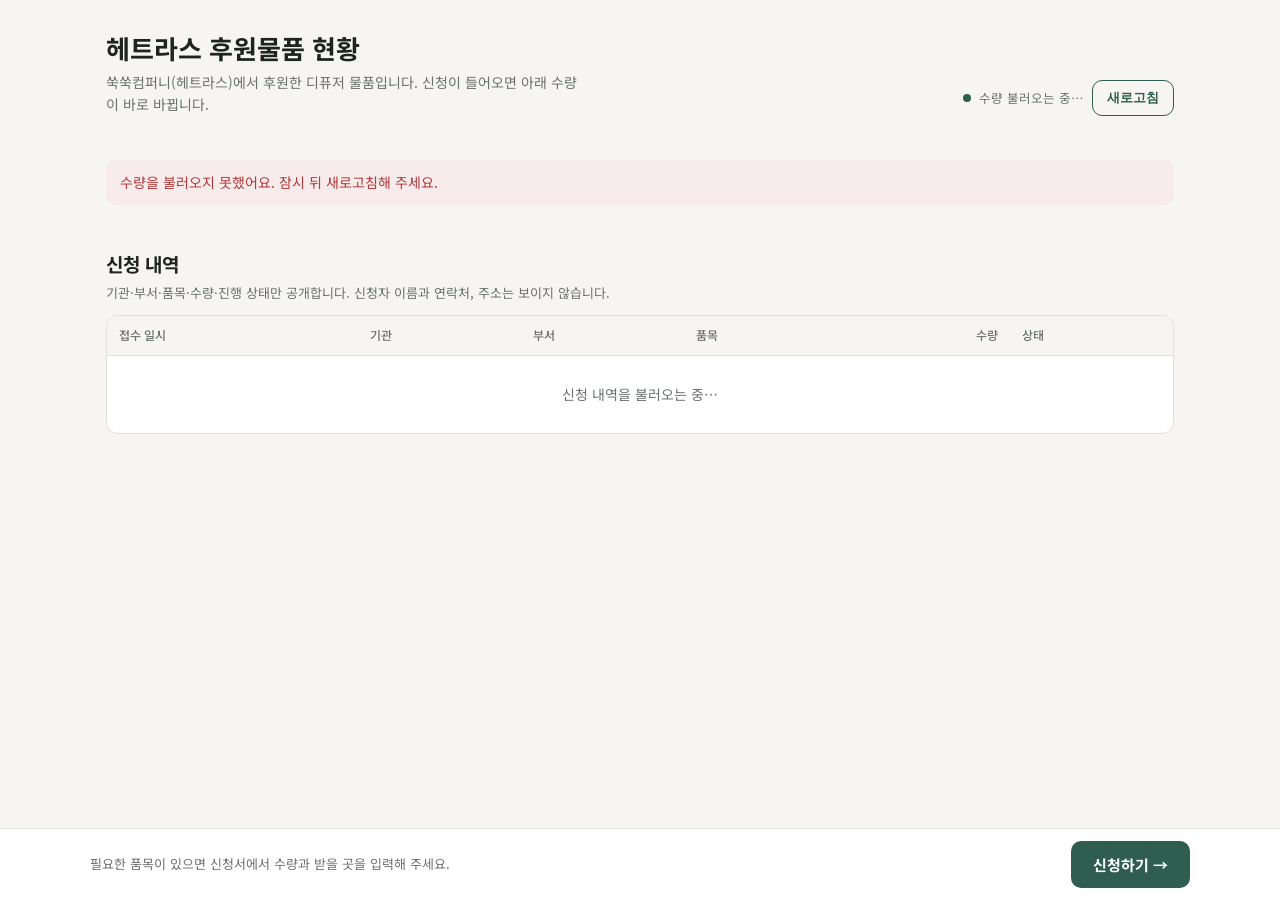
<file: donation/index.html>
<!doctype html>
<html lang="ko">
<head>
<meta charset="utf-8">
<meta name="viewport" content="width=device-width, initial-scale=1">
<title>헤트라스 후원물품 현황</title>
<meta name="description" content="쑥쑥컴퍼니(헤트라스) 디퓨저 후원물품의 실시간 신청·잔여 수량">
<meta property="og:title" content="헤트라스 후원물품 현황">
<meta property="og:description" content="품목별 신청·잔여 수량을 실시간으로 확인하고 바로 신청하세요">
<meta property="og:image" content="https://wvksunny-pixel.github.io/hetras/assets/donation-items/6_holiday2025-hotelwood_insta-1.jpg">
<link rel="stylesheet" href="https://fonts.googleapis.com/css2?family=Noto+Sans+KR:wght@400;500;700&display=swap">
<style>
:root{
  --bg:#f6f5f2; --surface:#fff; --fg:#1f2421; --mute:#6b716d; --line:#e2e0da;
  --accent:#2f5d50; --accent-soft:#e4eee9; --applied:#c9a46a; --warn:#a8691b; --no:#b23b3b;
  --sans:"Noto Sans KR","Apple SD Gothic Neo","Malgun Gothic",system-ui,sans-serif;
}
@media (prefers-color-scheme: dark){:root{
  --bg:#141816; --surface:#1c211f; --fg:#e6ebe8; --mute:#9aa39e; --line:#2e3532;
  --accent:#8cc4b0; --accent-soft:#233430; --applied:#b89558; --warn:#e0a35a; --no:#ef7b7b; color-scheme:dark}}
*{box-sizing:border-box}
[hidden]{display:none!important}
body{margin:0;background:var(--bg);color:var(--fg);font-family:var(--sans);font-size:15px;line-height:1.55}
.wrap{max-width:1100px;margin:0 auto;padding:28px max(16px,env(safe-area-inset-right)) 110px max(16px,env(safe-area-inset-left));display:flex;flex-direction:column;gap:22px}
header{display:flex;flex-wrap:wrap;gap:16px;align-items:flex-end;justify-content:space-between}
h1{font-size:26px;margin:0;text-wrap:balance}
.lead{color:var(--mute);margin:4px 0 0;font-size:14px;max-width:60ch}
.btn{display:inline-flex;align-items:center;justify-content:center;gap:6px;background:var(--accent);color:var(--surface);text-decoration:none;border:0;border-radius:10px;padding:12px 22px;font-size:15px;font-weight:700;cursor:pointer;white-space:nowrap}
.btn.ghost{background:transparent;color:var(--accent);border:1px solid var(--accent);padding:8px 14px;font-size:13px}
.btn:focus-visible{outline:2px solid var(--accent);outline-offset:2px}
.btn[aria-disabled="true"]{opacity:.45;pointer-events:none}
.stats{display:grid;grid-template-columns:repeat(4,minmax(0,1fr));gap:12px}
.stat{background:var(--surface);border:1px solid var(--line);border-radius:12px;padding:14px 16px}
.stat b{display:block;font-size:24px;font-variant-numeric:tabular-nums}
.stat span{font-size:12px;color:var(--mute);letter-spacing:.04em}
.live{display:flex;align-items:center;gap:8px;font-size:12.5px;color:var(--mute);flex-wrap:wrap}
.dot{width:8px;height:8px;border-radius:50%;background:var(--accent);box-shadow:0 0 0 0 var(--accent);animation:pulse 2s infinite}
.live.stale .dot{background:var(--warn);animation:none}
@keyframes pulse{0%{box-shadow:0 0 0 0 color-mix(in srgb,var(--accent) 50%,transparent)}70%{box-shadow:0 0 0 8px transparent}100%{box-shadow:0 0 0 0 transparent}}
@media (prefers-reduced-motion:reduce){.dot{animation:none}}
.items{display:grid;grid-template-columns:repeat(auto-fill,minmax(300px,1fr));gap:16px}
.item{background:var(--surface);border:1px solid var(--line);border-radius:14px;overflow:hidden;display:flex;flex-direction:column}
.item.out{opacity:.6}
.item img,.item .noimg{width:100%;aspect-ratio:4/3;object-fit:cover;background:var(--bg);display:block}
.item .noimg{display:flex;align-items:center;justify-content:center;color:var(--mute);font-size:13px}
.body{padding:14px 16px 16px;display:flex;flex-direction:column;gap:8px;flex:1}
.item h2{font-size:16px;margin:0;line-height:1.4;text-wrap:balance}
.desc,.meta{font-size:12.5px;color:var(--mute)}
.bar{height:8px;border-radius:99px;background:var(--accent-soft);overflow:hidden;display:flex}
.bar i{display:block;height:100%;background:var(--applied);transition:width .6s}
.nums{display:grid;grid-template-columns:repeat(3,1fr);gap:6px;font-variant-numeric:tabular-nums}
.nums div{font-size:11.5px;color:var(--mute)}
.nums b{display:block;font-size:17px;color:var(--fg)}
.nums .left b{color:var(--accent)}
.nums .left.low b{color:var(--warn)}
.tag{align-self:flex-start;font-size:11.5px;font-weight:500;padding:2px 9px;border-radius:99px;border:1px solid currentColor}
.tag.soldout{color:var(--no)}.tag.closed{color:var(--mute)}.tag.low{color:var(--warn)}
.body .btn{margin-top:auto}
.msg{background:color-mix(in srgb,var(--no) 10%,var(--surface));color:var(--no);border-radius:10px;padding:12px 14px;font-size:14px}
.skeleton{background:var(--surface);border:1px solid var(--line);border-radius:14px;height:420px;opacity:.6}
.foot{position:fixed;left:0;right:0;bottom:0;background:var(--surface);border-top:1px solid var(--line);padding:12px max(16px,env(safe-area-inset-right)) calc(12px + env(safe-area-inset-bottom)) max(16px,env(safe-area-inset-left))}
.foot .in{max-width:1100px;margin:0 auto;display:flex;align-items:center;gap:12px;justify-content:space-between;flex-wrap:wrap}
.foot p{margin:0;font-size:13px;color:var(--mute)}
.req h2.sec{font-size:19px;margin:0 0 4px}
.req .sub{font-size:13px;color:var(--mute);margin:0 0 12px}
.tablewrap{background:var(--surface);border:1px solid var(--line);border-radius:12px;overflow-x:auto}
table{width:100%;border-collapse:collapse;font-size:13.5px;min-width:640px}
th,td{padding:10px 12px;text-align:left;border-bottom:1px solid var(--line);vertical-align:top}
th{font-size:12px;color:var(--mute);font-weight:500;background:var(--bg);position:sticky;top:0}
td.n{text-align:right;font-variant-numeric:tabular-nums;white-space:nowrap}
td.d{white-space:nowrap;color:var(--mute);font-variant-numeric:tabular-nums}
tr:last-child td{border-bottom:0}
.st{display:inline-block;font-size:11.5px;padding:1px 8px;border-radius:99px;border:1px solid currentColor;white-space:nowrap}
.st.s-접수{color:var(--mute)}.st.s-승인{color:var(--accent)}.st.s-발송완료{color:var(--accent);background:var(--accent-soft)}.st.s-반려{color:var(--no)}
.empty{padding:28px;text-align:center;color:var(--mute);font-size:14px}
.more{display:block;margin:10px auto 0}
@media (max-width:720px){.stats{grid-template-columns:repeat(2,minmax(0,1fr))}h1{font-size:22px}}
</style>
</head>
<body>
<div class="wrap">
  <header>
    <div>
      <h1>헤트라스 후원물품 현황</h1>
      <p class="lead">쑥쑥컴퍼니(헤트라스)에서 후원한 디퓨저 물품입니다. 신청이 들어오면 아래 수량이 바로 바뀝니다.</p>
    </div>
    <div class="live" id="live"><span class="dot"></span><span id="liveText">수량 불러오는 중…</span><button class="btn ghost" id="refresh" type="button">새로고침</button></div>
  </header>

  <section class="stats" id="stats" aria-label="전체 합계"></section>
  <div id="msg"></div>
  <section class="items" id="items" aria-label="품목 목록">
    <div class="skeleton"></div><div class="skeleton"></div><div class="skeleton"></div>
  </section>

  <section class="req" aria-labelledby="reqTitle">
    <h2 class="sec" id="reqTitle">신청 내역</h2>
    <p class="sub" id="reqSub">기관·부서·품목·수량·진행 상태만 공개합니다. 신청자 이름과 연락처, 주소는 보이지 않습니다.</p>
    <div class="tablewrap"><table>
      <thead><tr><th>접수 일시</th><th>기관</th><th>부서</th><th>품목</th><th style="text-align:right">수량</th><th>상태</th></tr></thead>
      <tbody id="reqBody"><tr><td colspan="6" class="empty">신청 내역을 불러오는 중…</td></tr></tbody>
    </table></div>
    <button class="btn ghost more" id="more" type="button" hidden>더 보기</button>
  </section>
</div>

<div class="foot"><div class="in">
  <p>필요한 품목이 있으면 신청서에서 수량과 받을 곳을 입력해 주세요.</p>
  <a class="btn" id="applyMain" target="_blank" rel="noopener">신청하기 →</a>
</div></div>

<script>
var APP = 'https://script.google.com/macros/s/AKfycbyG1zwqlUDHKcc8PhlkIbAmD-UFx5rS9B1yV8Q-mwxbFc8rf9WLIdgCiofknAXUYuQczw/exec';
var REFRESH_MS = 30000;
var $ = function (id) { return document.getElementById(id); };
function esc(s) { return String(s == null ? '' : s).replace(/[&<>"']/g, function (c) { return {'&':'&amp;','<':'&lt;','>':'&gt;','"':'&quot;',"'":'&#39;'}[c]; }); }
function fmt(n) { return Number(n || 0).toLocaleString('ko-KR'); }
$('applyMain').href = APP;

var lastOk = 0, loading = false;
function render(data) {
  var items = data.items || [];
  var t = items.reduce(function (a, it) { a.r += it.received; a.a += it.applied; a.l += it.left; return a; }, { r: 0, a: 0, l: 0 });
  $('stats').innerHTML =
    '<div class="stat"><b>' + items.length + '</b><span>품목</span></div>' +
    '<div class="stat"><b>' + fmt(t.r) + '</b><span>후원 수량</span></div>' +
    '<div class="stat"><b>' + fmt(t.a) + '</b><span>신청된 수량</span></div>' +
    '<div class="stat"><b>' + fmt(t.l) + '</b><span>신청 가능 수량</span></div>';
  $('items').innerHTML = items.map(function (it) {
    var pct = it.received ? Math.min(100, it.applied / it.received * 100) : 0;
    var soldout = it.left <= 0, closed = !it.open, low = !soldout && it.received && it.left / it.received < 0.1;
    var tag = soldout ? '<span class="tag soldout">신청 마감</span>' : closed ? '<span class="tag closed">신청 중지</span>' : low ? '<span class="tag low">마감 임박</span>' : '';
    var img = it.image ? '<img src="' + esc(it.image) + '" alt="' + esc(it.name) + '" loading="lazy" onerror="this.outerHTML=\'<div class=noimg>사진 준비 중</div>\'">' : '<div class="noimg">사진 준비 중</div>';
    return '<article class="item' + (soldout || closed ? ' out' : '') + '">' + img + '<div class="body">' + tag +
      '<h2>' + esc(it.name) + '</h2>' +
      (it.desc ? '<div class="desc">' + esc(it.desc) + '</div>' : '') +
      '<div class="meta">유통기한 ' + esc(it.expiry || '-') + '</div>' +
      '<div class="bar" role="img" aria-label="신청 ' + Math.round(pct) + '%"><i style="width:' + pct.toFixed(1) + '%"></i></div>' +
      '<div class="nums"><div>후원<b>' + fmt(it.received) + '</b></div><div>신청<b>' + fmt(it.applied) + '</b></div>' +
      '<div class="left' + (low ? ' low' : '') + '">잔여<b>' + fmt(it.left) + '</b></div></div>' +
      '<a class="btn" href="' + APP + '" target="_blank" rel="noopener"' + (soldout || closed ? ' aria-disabled="true" tabindex="-1"' : '') + '>' +
      (soldout ? '신청 마감' : closed ? '신청 중지' : '이 품목 신청하기') + '</a>' +
      '</div></article>';
  }).join('');
  REQ = data.requests || [];
  renderReq();
}
var REQ = [], SHOW = 30;
function renderReq() {
  var orgs = {};
  REQ.forEach(function (r) { orgs[r.org] = 1; });
  var nOrg = Object.keys(orgs).length, total = REQ.reduce(function (a, r) { return a + r.qty; }, 0);
  $('reqSub').textContent = (REQ.length ? nOrg + '개 기관 · ' + REQ.length + '건 · 총 ' + fmt(total) + '개 신청. ' : '') +
    '기관·부서·품목·수량·진행 상태만 공개합니다. 신청자 이름과 연락처, 주소는 보이지 않습니다.';
  $('reqBody').innerHTML = REQ.length ? REQ.slice(0, SHOW).map(function (r) {
    return '<tr><td class="d">' + esc(r.date) + '</td><td>' + esc(r.org) + '</td><td>' + esc(r.dept) + '</td><td>' + esc(r.item) +
      '</td><td class="n">' + fmt(r.qty) + '</td><td><span class="st s-' + esc(r.status) + '">' + esc(r.status) + '</span></td></tr>';
  }).join('') : '<tr><td colspan="6" class="empty">아직 신청이 없습니다. 첫 신청을 기다리고 있어요.</td></tr>';
  $('more').hidden = REQ.length <= SHOW;
}
$('more').addEventListener('click', function () { SHOW += 50; renderReq(); });
function setLive() {
  var el = $('live');
  if (!lastOk) return;
  var sec = Math.round((Date.now() - lastOk) / 1000);
  el.classList.toggle('stale', sec > REFRESH_MS / 1000 * 3);
  $('liveText').textContent = '실시간 · ' + (sec < 5 ? '방금' : sec < 60 ? sec + '초 전' : Math.floor(sec / 60) + '분 전') + ' 업데이트';
}
function load() {
  if (loading) return; loading = true;
  fetch(APP + '?format=json&t=' + Date.now()).then(function (r) { if (!r.ok) throw new Error(r.status); return r.json(); })
    .then(function (d) { render(d); lastOk = Date.now(); $('msg').innerHTML = ''; setLive(); })
    .catch(function () {
      $('msg').innerHTML = '<div class="msg">' + (lastOk ? '최신 수량을 가져오지 못했어요. 표시된 수량은 마지막으로 불러온 값입니다.' : '수량을 불러오지 못했어요. 잠시 뒤 새로고침해 주세요.') + '</div>';
      if (!lastOk) $('items').innerHTML = '';
    })
    .then(function () { loading = false; });
}
$('refresh').addEventListener('click', load);
document.addEventListener('visibilitychange', function () { if (!document.hidden) load(); });
setInterval(function () { if (!document.hidden) load(); }, REFRESH_MS);
setInterval(setLive, 5000);
load();
</script>
</body>
</html>
</file>
